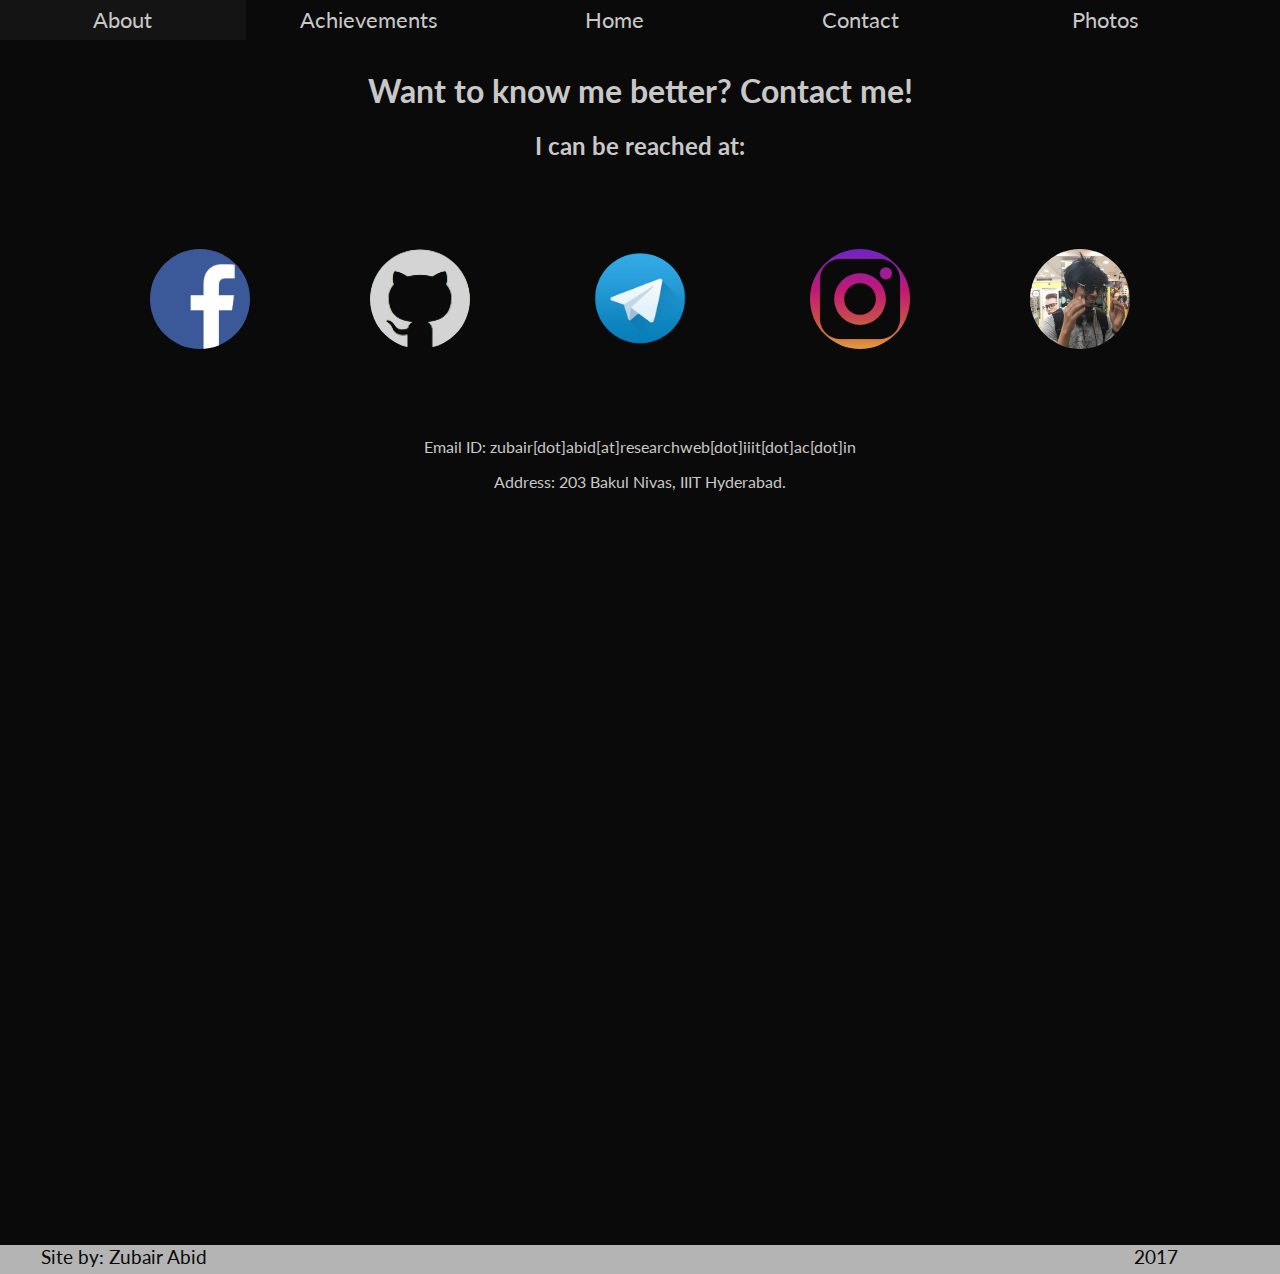
<file: contact.html>
<!DOCTYPE html>
<html>
<meta name="viewport" content="width=device-width, initial-scale=1.0"> 
<!--validator<head>-->

<link href="https://fonts.googleapis.com/css?family=Lato&subset=latin,latin-ext" rel="stylesheet" type='text/css'>
<link rel="stylesheet" type="text/css" href="stylesheet.css">
<script src="myScript.js"></script>
<title>Zubair Abid</title>

</head>

<body>
	<div class="nav">
		<ul>
			<li><a href="index.html">About</a></li>
			<li><a href="index.html">Achievements</a></li>
			<li><a href="index.html">Home</a></li>
			<li><a href="#">Contact</a></li>
			<li><a href="images.html">Photos</a></li>
		</ul>
	</div>

	<div class="headings">
		<h1>Want to know me better? Contact me!</h1>
		<h2>I can be reached at:</h2>
	</div>

	<div class="icons">
		<a href="https://www.facebook.com/zubair.abid.15" target="_blank">
			<img src="images/fb.png" alt="facebook">
		</a>
		<a href="https://github.com/zubairabid" target="_blank">
			<img src="images/ghub.png" alt="github">
		</a>
		<a href="http://t.me/boredsleepyandhungry" target="_blank">
			<img src="images/tl.png" alt="telegram">
		</a>
		<a href="https://www.instagram.com/innovativeusernamesarerare/" target="_blank">
			<img src="images/instagram.png" alt="instagram">
		</a>
		<a href="#" target="_blank">
			<img src="images/profile1.jpg" alt="">
		</a>
	</div>
	
	<div class="headings">
		<p>Email ID: zubair[dot]abid[at]researchweb[dot]iiit[dot]ac[dot]in</p>
		<p>Address: 203 Bakul Nivas, IIIT Hyderabad.</p>
	</div>

	<div style="height: 81vh;">
	</div>
	<div class="footer">
		<div class="ft">
			<a href="#">Site by: Zubair Abid</a>
		</div><!--
		<div class="ft">
			<a href="#">B</a>
		</div>
		<div class="ft">
			<a href="#">C</a>
		</div>
		<div class="ft">
			<a href="#">D</a>
		</div>
		<div class="ft">
			<a href="#">E</a>
		</div>-->
		<div class="rt">
			<a href="#">2017</a>
		</div>

	</div>
</body>
</html>
</file>
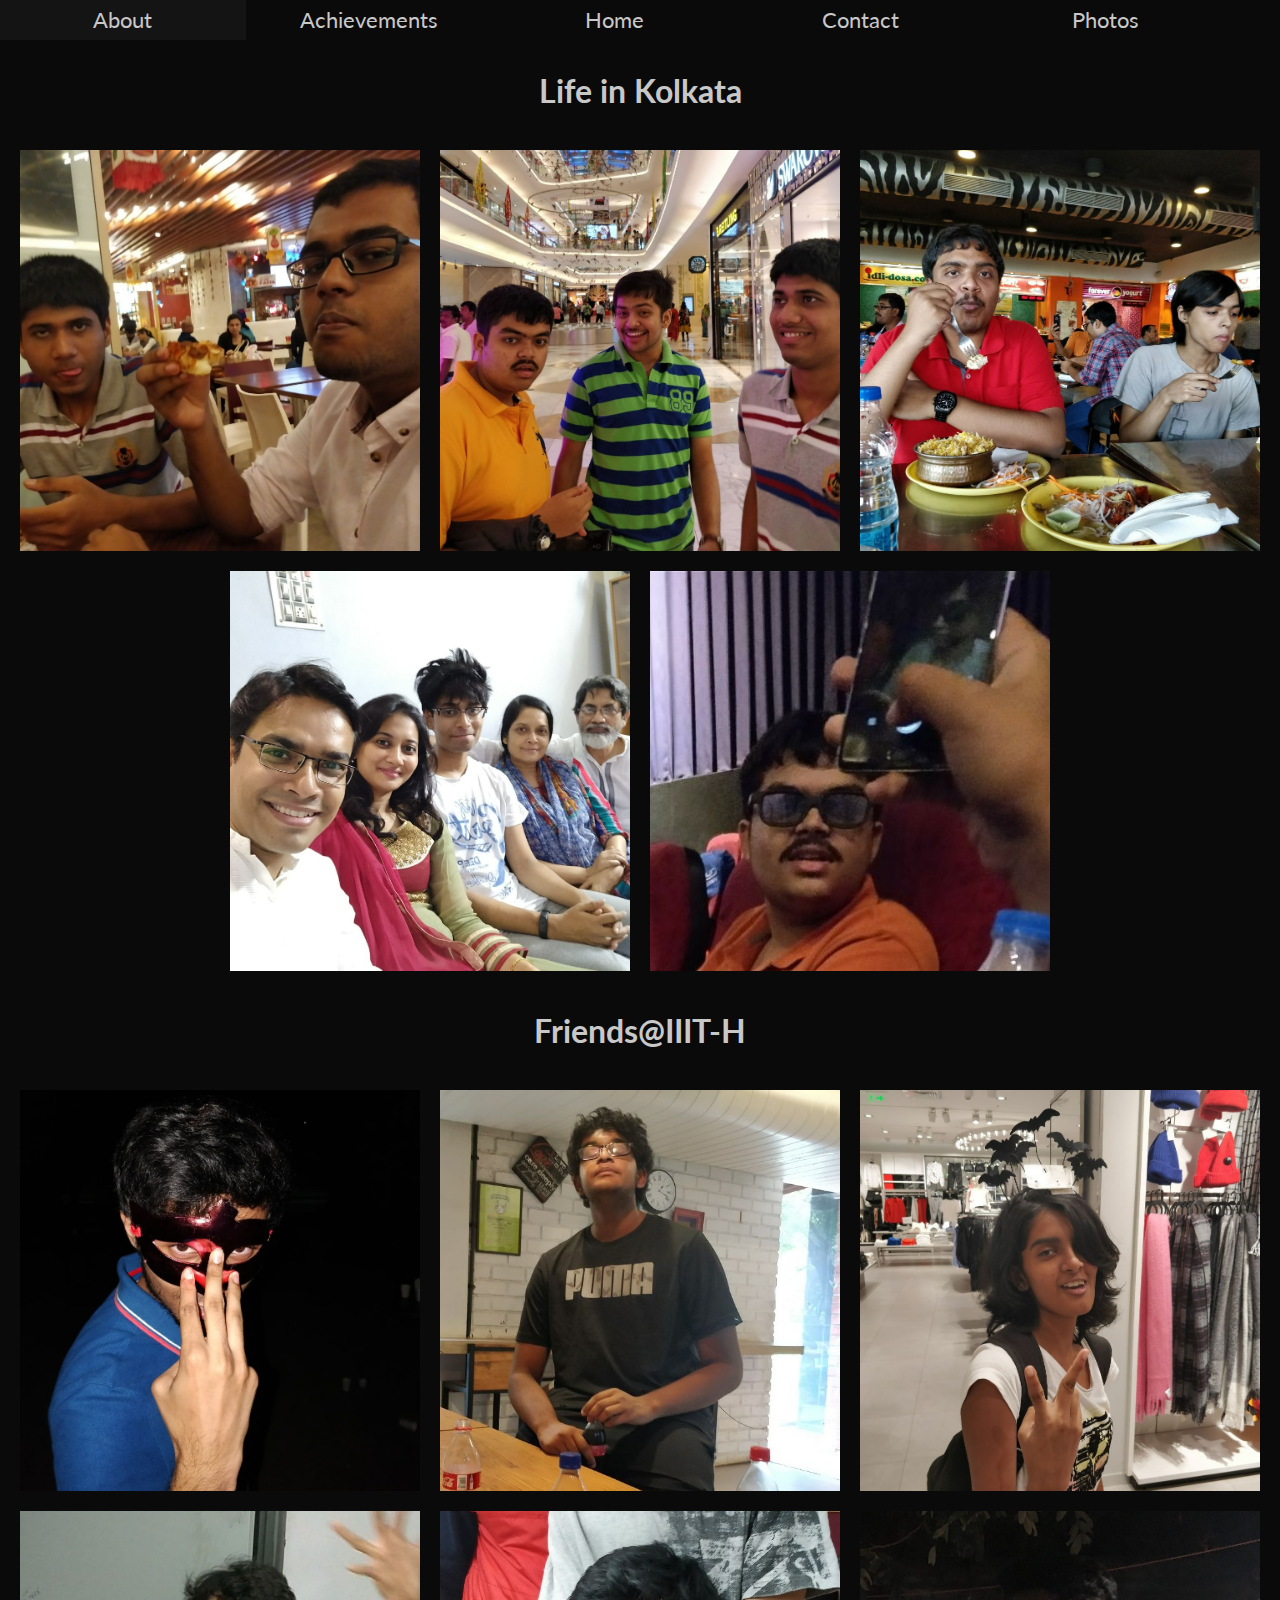
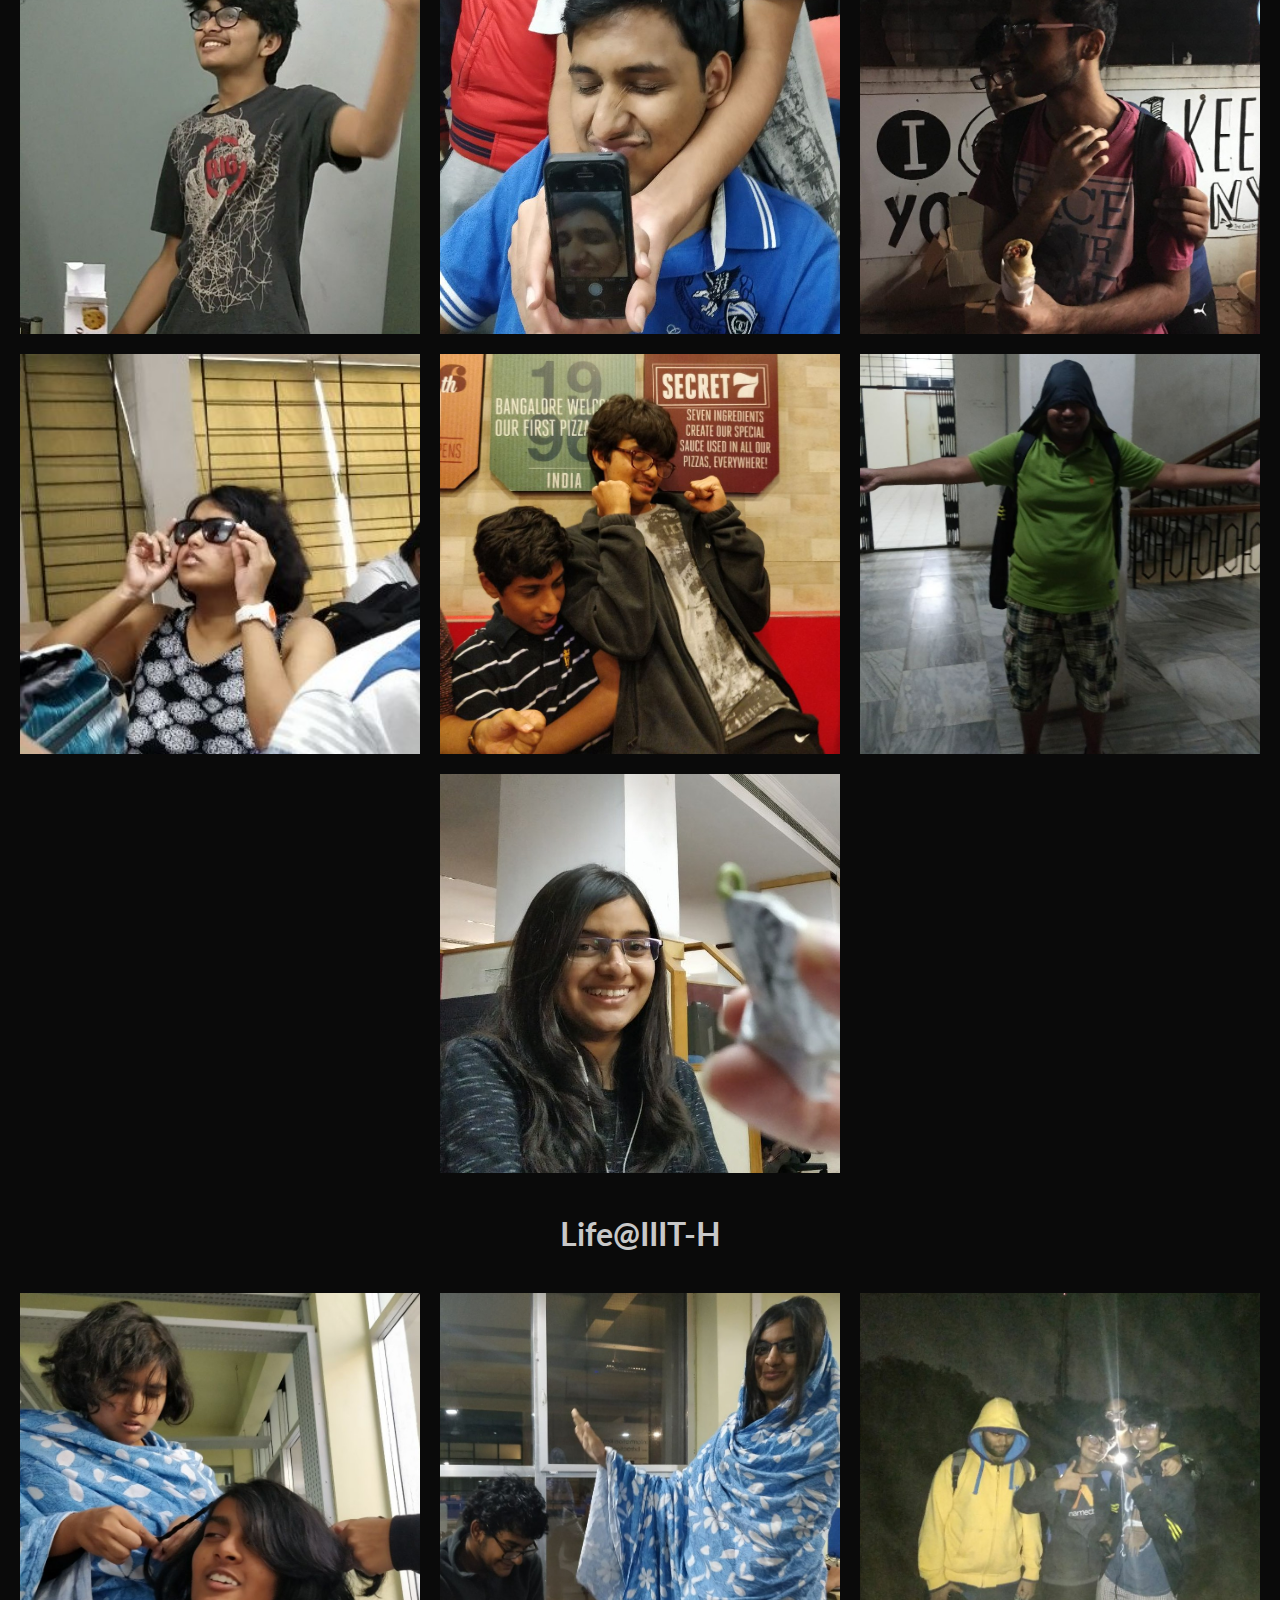
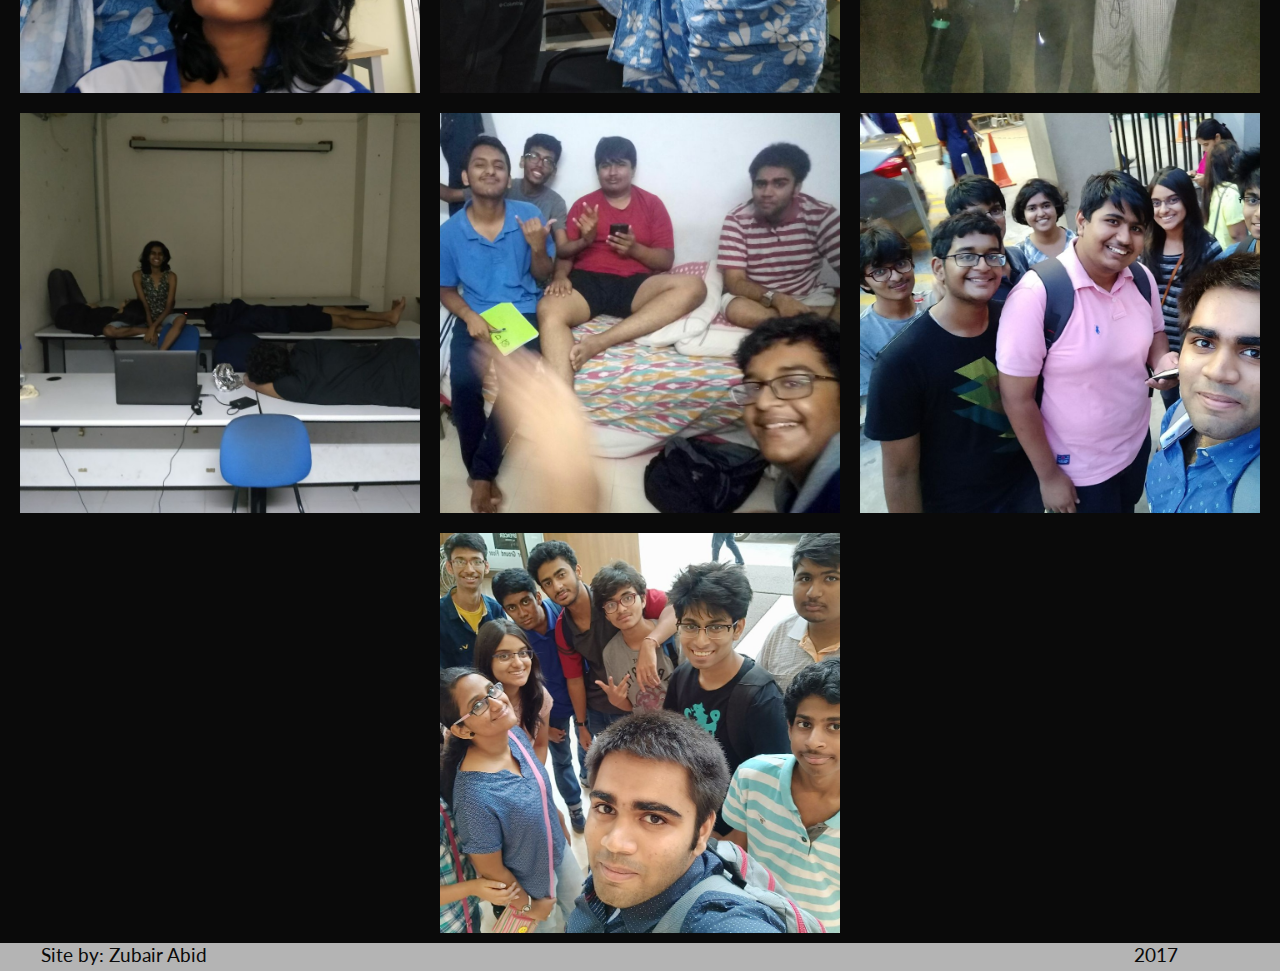
<file: images.html>
<!DOCTYPE html>
<html>
<meta name="viewport" content="width=device-width, initial-scale=1.0"> 
<!--validator<head>-->

<link href="https://fonts.googleapis.com/css?family=Lato&subset=latin,latin-ext" rel="stylesheet" type='text/css'>
<link rel="stylesheet" type="text/css" href="stylesheet.css">
<script src="myScript.js"></script>
<title>Zubair Abid</title>

</head>

<body>
	<div class="nav">
		<ul>
			<li><a href="index.html">About</a></li>
			<li><a href="index.html">Achievements</a></li>
			<li><a href="index.html">Home</a></li>
			<li><a href="contact.html">Contact</a></li>
			<li><a href="#">Photos</a></li>
		</ul>
	</div>
	<!--<div class="headings">
		<h1>Hello.</h1>
	</div>
	<div class="gcontainer">
		<div class="gim">
			<img src="images/aaron.jpg" alt="aaron">
			<div class="over">
				<div class="caption"><a href="https://researchweb.iiit.ac.in/~ujwal.narayan" target="_blank">Aaron</a></div>
			</div>
		</div>
		<div class="gim">
			<img src="images/ajay2.jpg" alt="ajay">
			<div class="over">
				<div class="caption">Ajay</div>
			</div>
		</div>
		<div class="gim">
			<img src="images/deep1.jpg" alt="deepti">
			<div class="over">
				<div class="caption"><a href="https://researchweb.iiit.ac.in/~ujwal.narayan" target="_blank">Deepti</a></div>
			</div>
		</div>
		<div class="gim">
			<img src="images/profile1.jpg" alt="profile1">
			<div class="over">
				<div class="caption"><a href="https://researchweb.iiit.ac.in/~ujwal.narayan" target="_blank">Ujwal and his fans</a></div>
			</div>
		</div>
		<div class="gim">
			<img src="images/tlsauju.jpg" alt="tlsauju">
			<div class="over">
				<div class="caption"><a href="https://researchweb.iiit.ac.in/~ujwal.narayan" target="_blank">Ujwal and his fans</a></div>
			</div>
		</div>
		<div class="gim">
			<img src="images/sshoopie.jpg" alt="sshoopie">
			<div class="over">
				<div class="caption"><a href="https://researchweb.iiit.ac.in/~ujwal.narayan" target="_blank">Ujwal and his fans</a></div>
			</div>
		</div>

	</div>-->
	<div class="headings">
		<h1>Life in Kolkata</h1>
	</div>
	<div class="gcontainer">
		<div class="gim">
			<img src="images/kol1.jpg" alt="saaswato">
			<div class="over">
				<div class="caption">Slashwhat and SetwetDeo</div>
			</div>
		</div>
		<div class="gim">
			<img src="images/kol2.jpg" alt="Physics Gang">
			<div class="over">
				<div class="caption">Physics Majors</div>
			</div>
		</div>
		<div class="gim">
			<img src="images/kol3.jpg" alt="mitandcmi">
			<div class="over">
				<div class="caption">Lucky people who did not write the JEE</div>
			</div>
		</div>
		<div class="gim">
			<img src="images/kol4.jpg" alt="fam">
			<div class="over">
				<div class="caption">Family</div>
			</div>
		</div>
		<div class="gim">
			<img src="images/kol5.jpg" alt="meaweaow">
			<div class="over">
				<div class="caption">(M/W)eaow</div>
			</div>
		</div>

	</div>

	<div class="headings">
		<h1>Friends@IIIT-H</h1>
	</div>
	<div class="gcontainer">
		<div class="gim">
			<img src="images/aaron.jpg" alt="aaron">
			<div class="over">
				<div class="caption"><a href="https://web.iiit.ac.in/~aaron.augustine" target="_blank">Aaron</a></div>
			</div>
		</div>
		<div class="gim">
			<img src="images/ajay2.jpg" alt="ajay">
			<div class="over">
				<div class="caption"><a href="https://web.iiit.ac.in/~ajay.shrihari" target="_blank">Ajay</a></div>
			</div>
		</div>
		<div class="gim">
			<img src="images/deep1.jpg" alt="deepti">
			<div class="over">
				<div class="caption"><a href="https://web.iiit.ac.in/~deepti.mahesh" target="_blank">Deepti</a></div>
			</div>
		</div>
		<div class="gim">
			<img src="images/juju1.jpg" alt="juju">
			<div class="over">
				<div class="caption"><a href="https://researchweb.iiit.ac.in/~ujwal.narayan" target="_blank">Ujwal</a></div>
			</div>
		</div>
		<div class="gim">
			<img src="images/rc1.jpg" alt="chacko">
			<div class="over">
				<div class="caption"><a href="https://web.iiit.ac.in/~rohan.chacko" target="_blank">Rohan</a></div>
			</div>
		</div>
		<div class="gim">
			<img src="images/sajnani.jpg" alt="sajnani">
			<div class="over">
				<div class="caption"><a href="https://researchweb.iiit.ac.in/~rahul.sajnani" target="_blank">Rahul</a></div>
			</div>
		</div>
		<div class="gim">
			<img src="images/shelly2.jpg" alt="shelly">
			<div class="over">
				<div class="caption"><a href="https://researchweb.iiit.ac.in/~shelly.jain" target="_blank">Shelly</a></div>
			</div>
		</div>
		<div class="gim">
			<img src="images/tingu2.jpg" alt="tingu">
			<div class="over">
				<div class="caption"><a href="https://researchweb.iiit.ac.in/~aditya.yadavalli" target="_blank">Aditya</a></div>
			</div>
		</div>
		<div class="gim">
			<img src="images/tla1.jpg" alt="TA">
			<div class="over">
				<div class="caption"><a href="https://researchweb.iiit.ac.in/~saujas.vaduguru" target="_blank">Saujas</a></div>
			</div>
		</div>
		<div class="gim">
			<img src="images/zra1.jpg" alt="Sravani">
			<div class="over">
				<div class="caption"><a href="https://researchweb.iiit.ac.in/~sravani.boinepelli" target="_blank">Sravani</a></div>
			</div>
		</div>

	</div>

	<div class="headings">
		<h1>Life@IIIT-H</h1>
	</div>
	<div class="gcontainer">
		<div class="gim">
			<img src="images/iiit1.jpg" alt="braids">
			<div class="over">
				<div class="caption">A concerned mama Shelly braids hair as Deepti stares despondently into the coffee machine.</div>
			</div>
		</div>
		<div class="gim">
			<img src="images/iiit2.jpg" alt="teresa">
			<div class="over">
				<div class="caption">Mother Teresa blessing a poor DL enthusiast, circa 1980s (colourized)</div>
			</div>
		</div>
		<div class="gim">
			<img src="images/iiit3.jpg" alt="ghoshmol">
			<div class="over">
				<div class="caption">Criminals busted in drug bust posing with the police officers.</div>
			</div>
		</div>
		<div class="gim">
			<img src="images/iiit4.jpg" alt="sleep">
			<div class="over">
				<div class="caption">Breaking: IIIT Students lack the stamina to go on all night.</div>
			</div>
		</div>
		<div class="gim">
			<img src="images/iiit5.jpg" alt="room">
			<div class="over">
				<div class="caption">CR raham karo.</div>
			</div>
		</div>
		<div class="gim">
			<img src="images/iiit6.jpg" alt="pseudocld">
			<div class="over">
				<div class="caption">ECE Student sneaks into CLD meet</div>
			</div>
		</div>
		<div class="gim">
			<img src="images/iiit7.jpg" alt="cld">
			<div class="over">
				<div class="caption">CLD 2k17.</div>
			</div>
		</div>

	</div>
	
	<!--<div class="headings">
		<h1>Misc</h1>
	</div>
	<div class="gcontainer">
		<div class="gim">
			<img src="images/ujwalfan.jpg" alt="ujwalfan">
			<div class="over">
				<div class="caption"><a href="https://researchweb.iiit.ac.in/~ujwal.narayan" target="_blank">Ujwal and his fans</a></div>
			</div>
		</div>
		<div class="gim">
			<img src="images/ajnani.jpg" alt="ajnani">
			<div class="over">
				<div class="caption">Ek Thi Ajnani</div>
			</div>
		</div>
		<div class="gim">
			<img src="images/sbuxcups.jpg" alt="sbuxcups">
			<div class="over">
				<div class="caption"><a href="https://researchweb.iiit.ac.in/~ujwal.narayan" target="_blank">Ujwal and his fans</a></div>
			</div>
		</div>
		<div class="gim">
			<img src="images/profile1.jpg" alt="profile1">
			<div class="over">
				<div class="caption"><a href="https://researchweb.iiit.ac.in/~ujwal.narayan" target="_blank">Ujwal and his fans</a></div>
			</div>
		</div>
		<div class="gim">
			<img src="images/tlsauju.jpg" alt="tlsauju">
			<div class="over">
				<div class="caption"><a href="https://researchweb.iiit.ac.in/~ujwal.narayan" target="_blank">Ujwal and his fans</a></div>
			</div>
		</div>
		<div class="gim">
			<img src="images/sshoopie.jpg" alt="sshoopie">
			<div class="over">
				<div class="caption"><a href="https://researchweb.iiit.ac.in/~ujwal.narayan" target="_blank">Ujwal and his fans</a></div>
			</div>
		</div>

	</div>-->

	<!--<div style="height: 100vh;">
	</div>-->
	<div class="footer">
		<div class="ft">
			<a href="#">Site by: Zubair Abid</a>
		</div><!--
		<div class="ft">
			<a href="#">B</a>
		</div>
		<div class="ft">
			<a href="#">C</a>
		</div>
		<div class="ft">
			<a href="#">D</a>
		</div>
		<div class="ft">
			<a href="#">E</a>
		</div>-->
		<div class="rt">
			<a href="#">2017</a>
		</div>

	</div>
</body>
</html>
</file>
<file: stylesheet.css>
body {
	scroll-behavior: smooth;
	font-family: 'Lato';
	font-size: 100%;
	background-color:rgba(10, 10, 10, 1);
	padding: 0px;
	margin: 0px;
}

.content {
	font-size: 1.2em;
	padding: 3vh;
	color: rgba(200, 200, 200, 1);
	text-align: justify;
}

.content a {
	text-decoration: none;
	color: rgba(160, 160, 160, 1);
}

.headings {
	padding: 1vh;
	color: rgba(200, 200, 200, 1);
	text-align: center;
}

.gcontainer {
	position: relative;
	display: flex;
	flex-direction: right;
	flex-wrap: wrap;
	justify-content: center;
	align-content: center;
}

.gim {
	position: relative;
	width: 400px;
	max-width: 100vw;
	height: auto;
	padding: 10px;
}

.gim img {
	display: block;
	max-height: 100%;
	max-width: 100%;
	height: 100%;
	width: 100%;
}

.over {
	position: absolute;
	bottom: 100%;
	right: 0;
	left: 0;
	width: 100%;
	height: 0;
	transition: 0.5s ease;
	background-color: rgba(102, 6, 11, 0.5);
	overflow: hidden;
	text-align: center;
}

.over .caption {
	top: 50%;
	display: block;
	color: rgba(200, 200, 200, 1);
	padding: 20px;
	background-color: rgba(28, 1, 0, 1);
}

.over a {
	display: block;
	text-decoration: none;
	color: rgba(200, 200, 200, 1);
}

.gim:hover .over{
	bottom: 0;
	height: 100%;
}

.icons {
	position: relative;
	display: flex;
	flex-direction: right;
	flex-wrap: wrap;
	justify-content: center;
	align-content: center;	
}

.icons a {
	display: block;
	padding: 10px;
	margin: 50px;
}

.icons img {
	max-height: 100%;
	height: 100px;
	width: 100px;
	border-radius: 50%;
	border-width: 20px;
	border-color: rgba(200, 200, 200, 1);
}
/*
h1.nav {

	background-color: black;
	width: 100%;
	padding: 0px;
	margin: 0px;
	font-size: 1.75em;
	line-height: 2em;
	color: rgba(190, 190, 190, 1);
	text-align: center;
}
*/

.nav {
	z-index: 10;
	position: sticky;
	top: 0px;
	background-color:rgba(10, 10, 10, 1);
}

.nav ul {
	padding: 0px;
	margin: 0px;
	list-style-type: none;
	overflow: auto;
}

.nav li {
	width: 19.2%; /*fallback*/
	/*width: calc();*/
	font-size: 1.4em;
	line-height: 1.8em;
	float: left;
	overflow: hidden;
}
/*
.nav ul {
}*/

.nav a {
	width: 100%;
	text-align: center;
	text-decoration: none;
	display: block;
	color: rgba(200, 200, 200, 1);
	background-color:rgba(10, 10, 10, 1);
}

.nav a.act {
	background-color:rgba(30, 30, 30, 1);	
}

.nav a:hover {
	background-color: rgba(20, 20, 20, 1);
}

.nav a:active {
	background-color: rgba(30, 30, 30, 1);
}
/*
.nav:after {
	margin-top: 1.8em;
}*/

/*
.profile {
	position: relative;

	height: 32px;
	width: 24px;
	border-radius: 50%;	
}*/
.boxes{
	position: relative;
	left: 0;
	top: 50%;
	width: 100%;
	text-align: center;
}

.plax {
	background-image: url("images/backgifsmall.gif");
	min-height: 100%;
	height: 100vh;
	opacity: 0.55;
	background-attachment: fixed;
	background-position: center; 
	background-repeat: no-repeat;
	background-size: cover;
}

.plax .boxes {
	top: 20%;
	display: flex;
	align-items: center;
	justify-content: center;
	flex-direction: column;
	flex-wrap: wrap;
}

.boxes img {
	background-color: rgba(15, 15, 15, 1);
	padding: 20px;
	width: 35vh;
	height: 35vh;
	align-content: center;
	border-radius: 50%;
}

.boxes button {
	font-family: Lato;
	background-color: rgba(15, 15, 15, 1);
	font-weight: bold;
	padding: 20px;
	border: none;
	color: white;
	font-size: 1.75em;
	letter-spacing: 5px;
}

.second {
	background-image: url("images/backgif3.gif");
	min-height: 100%;
	height: 50vh;
	opacity: 0.95;
	background-attachment: fixed;
	background-position: center; 
	background-repeat: no-repeat;
	background-size: cover;	
}

.third {
	background-image: url("images/backgifsmall.gif");
	min-height: 100%;
	height: 50vh;
	opacity: 0.95;
	background-attachment: fixed;
	background-position: center; 
	background-repeat: no-repeat;
	background-size: cover;	
}

.third {
	content: "";
	display: table;
	clear: both;
}

.fourth {
	background-image: url("images/backgif4.gif");
	min-height: 100%;
	height: 100vh;
	opacity: 0.95;
	background-attachment: fixed;
	background-position: center; 
	background-repeat: no-repeat;
	background-size: cover;	
}

.footer {
	height: 1.8em;
	background-color: rgba(180, 180, 180, 1);
	overflow: auto;
}
/*
.footer {
	content: "";
	display: table;
	clear: both;
}*/

.footer .ft a {
	font-size: 1.2em;
	float: left;
	text-decoration: none;
	width: 19.4%;
	text-align: center;
	display: block;
	color: rgba(10, 10, 10, 1);
}

.footer .rt a {
	font-size: 1.2em;
	float: right;
	text-decoration: none;
	width: 19.4%;
	text-align: center;
	display: block;
	color: rgba(10, 10, 10, 1);
}
/*
.paint {
	background-color: black;
	color: white;
}
/*
.boxes .paint {
	background-color: rgba(1, 1, 1, 1);
	color: white;
	font-size: 2em;
	padding: 12px 20px;
	letter-spacing: 12px;
}

/*
h1.brscalable {
	font-size: 2.6vw;
	color: rgba(220, 220, 220, 1);
}
*/
/*
.header {
}

#headr {
	position: absolute;
	padding: 0px;
	margin: 0px;
	width: 100%;
}

h1 {
	font-family: 'Lato';
}
*/

/*
ul.header {
	list-style-type: none;
	margin: 0;
	padding: 0;
}

li.header {
	float: left;
}

a.header {
	display: block;
	width: 60px;
	padding: 5px;
	margin: 5px;
	background-color: white;
}
*/

/*#headr {
	background-color: black;
}

.header {
	margin: 0;
	padding: 0;
	float: left;
}

ul.header {
	list-style-type: none;
	text-decoration: none;
	float: right;
	overflow: hidden;
	padding: 5px;
}

li.header {
	float: left;
	display: inline-block;
}
li.header a:hover {
	background-color: grey;
}
*/
</file>
